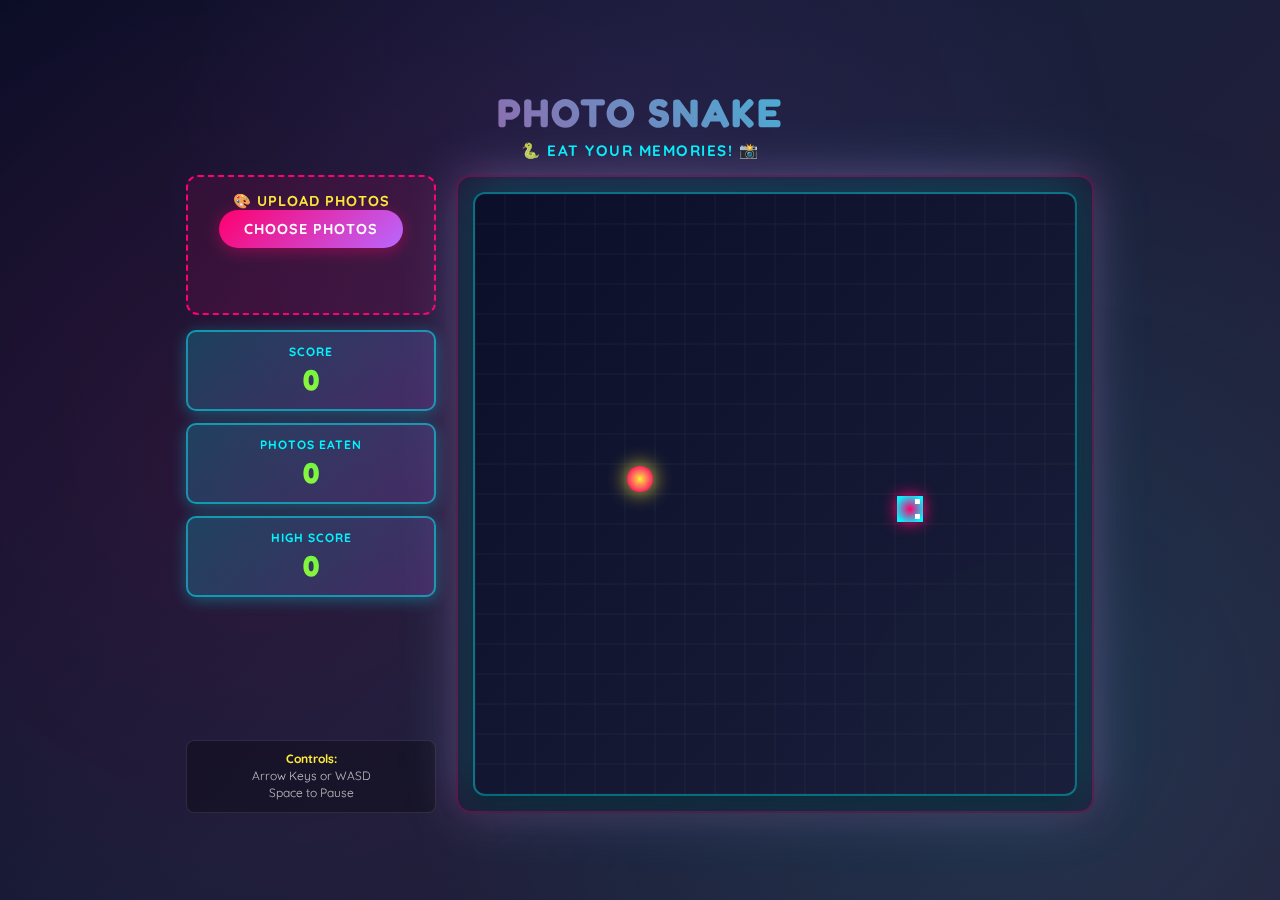
<file: VibeCoding_101/photo_snake_game.html>
<!DOCTYPE html>
<html lang="en">
<head>
    <meta charset="UTF-8">
    <meta name="viewport" content="width=device-width, initial-scale=1.0">
    <title>Photo Snake - Eat Your Memories!</title>
    <link href="https://fonts.googleapis.com/css2?family=Fredoka+One&family=Quicksand:wght@500;700&display=swap" rel="stylesheet">
    <style>
        * {
            margin: 0;
            padding: 0;
            box-sizing: border-box;
        }

        :root {
            --neon-pink: #ff006e;
            --neon-blue: #00f5ff;
            --neon-green: #00ff41;
            --neon-yellow: #ffeb3b;
            --neon-purple: #b967ff;
            --dark-bg: #0a0e27;
            --card-bg: #1a1f3a;
        }

        body {
            font-family: 'Quicksand', sans-serif;
            background: linear-gradient(135deg, #0a0e27 0%, #1a1f3a 50%, #2a1f3a 100%);
            min-height: 100vh;
            display: flex;
            align-items: center;
            justify-content: center;
            color: white;
            overflow: auto;
            position: relative;
            padding: 15px;
        }

        body::before {
            content: '';
            position: fixed;
            top: 0;
            left: 0;
            right: 0;
            bottom: 0;
            background:
                radial-gradient(circle at 20% 50%, rgba(255, 0, 110, 0.1) 0%, transparent 50%),
                radial-gradient(circle at 80% 80%, rgba(0, 245, 255, 0.1) 0%, transparent 50%),
                radial-gradient(circle at 50% 20%, rgba(185, 103, 255, 0.1) 0%, transparent 50%);
            animation: pulse 8s ease-in-out infinite;
            pointer-events: none;
        }

        @keyframes pulse {
            0%, 100% { opacity: 1; }
            50% { opacity: 0.6; }
        }

        .container {
            position: relative;
            z-index: 1;
            text-align: center;
            max-width: 1200px;
            width: 100%;
        }

        h1 {
            font-family: 'Fredoka One', cursive;
            font-size: 2.5rem;
            margin-bottom: 5px;
            background: linear-gradient(45deg, var(--neon-pink), var(--neon-blue), var(--neon-green), var(--neon-yellow));
            background-size: 300% 300%;
            -webkit-background-clip: text;
            -webkit-text-fill-color: transparent;
            background-clip: text;
            animation: gradientShift 4s ease infinite;
            letter-spacing: 2px;
        }

        @keyframes gradientShift {
            0% { background-position: 0% 50%; }
            50% { background-position: 100% 50%; }
            100% { background-position: 0% 50%; }
        }

        .subtitle {
            font-size: 0.95rem;
            color: var(--neon-blue);
            margin-bottom: 15px;
            font-weight: 700;
            text-transform: uppercase;
            letter-spacing: 1.5px;
        }

        .game-layout {
            display: flex;
            gap: 20px;
            align-items: stretch;
            justify-content: center;
        }

        .left-panel {
            display: flex;
            flex-direction: column;
            gap: 15px;
            width: 250px;
            flex-shrink: 0;
        }

        .upload-section {
            padding: 15px;
            background: rgba(255, 0, 110, 0.1);
            border-radius: 12px;
            border: 2px dashed var(--neon-pink);
            transition: all 0.3s ease;
        }

        .upload-section:hover {
            background: rgba(255, 0, 110, 0.2);
            box-shadow: 0 0 15px rgba(255, 0, 110, 0.4);
        }

        .upload-label {
            font-size: 0.9rem;
            font-weight: 700;
            color: var(--neon-yellow);
            margin-bottom: 8px;
            display: block;
            text-transform: uppercase;
            letter-spacing: 1px;
        }

        input[type="file"] {
            display: none;
        }

        .upload-btn {
            background: linear-gradient(135deg, var(--neon-pink), var(--neon-purple));
            color: white;
            border: none;
            padding: 10px 25px;
            font-size: 0.9rem;
            font-weight: 700;
            border-radius: 50px;
            cursor: pointer;
            font-family: 'Quicksand', sans-serif;
            text-transform: uppercase;
            letter-spacing: 1px;
            box-shadow: 0 3px 15px rgba(255, 0, 110, 0.4);
            transition: all 0.3s ease;
            width: 100%;
        }

        .upload-btn:hover {
            transform: translateY(-2px);
            box-shadow: 0 5px 20px rgba(255, 0, 110, 0.6);
        }

        #photoPreview {
            display: flex;
            gap: 6px;
            flex-wrap: wrap;
            margin-top: 10px;
            min-height: 50px;
            justify-content: center;
        }

        .photo-thumbnail {
            width: 40px;
            height: 40px;
            border-radius: 6px;
            object-fit: cover;
            border: 2px solid var(--neon-green);
            box-shadow: 0 0 10px rgba(0, 255, 65, 0.5);
            animation: photoAppear 0.4s ease;
        }

        @keyframes photoAppear {
            from {
                opacity: 0;
                transform: scale(0.5) rotate(-10deg);
            }
            to {
                opacity: 1;
                transform: scale(1) rotate(0deg);
            }
        }

        .stats {
            display: flex;
            flex-direction: column;
            gap: 12px;
            flex: 1;
        }

        .stat-box {
            background: linear-gradient(135deg, rgba(0, 245, 255, 0.2), rgba(185, 103, 255, 0.2));
            padding: 12px;
            border-radius: 10px;
            border: 2px solid rgba(0, 245, 255, 0.5);
            box-shadow: 0 3px 15px rgba(0, 245, 255, 0.3);
            transition: all 0.3s ease;
        }

        .stat-box:hover {
            transform: translateY(-2px);
            box-shadow: 0 5px 20px rgba(0, 245, 255, 0.5);
        }

        .stat-label {
            font-size: 0.75rem;
            color: var(--neon-blue);
            text-transform: uppercase;
            letter-spacing: 1px;
            font-weight: 700;
            margin-bottom: 3px;
        }

        .stat-value {
            font-size: 1.8rem;
            font-weight: 700;
            font-family: 'Fredoka One', cursive;
            background: linear-gradient(45deg, var(--neon-yellow), var(--neon-green));
            -webkit-background-clip: text;
            -webkit-text-fill-color: transparent;
            background-clip: text;
        }

        .controls {
            font-size: 0.75rem;
            color: rgba(255, 255, 255, 0.7);
            padding: 10px;
            background: rgba(0, 0, 0, 0.3);
            border-radius: 8px;
            border: 1px solid rgba(255, 255, 255, 0.1);
            line-height: 1.4;
        }

        .controls strong {
            color: var(--neon-yellow);
            font-weight: 700;
        }

        .game-container {
            background: rgba(26, 31, 58, 0.6);
            border-radius: 15px;
            padding: 15px;
            box-shadow:
                0 0 40px rgba(255, 0, 110, 0.3),
                0 0 60px rgba(0, 245, 255, 0.2);
            backdrop-filter: blur(10px);
            border: 2px solid rgba(255, 0, 110, 0.3);
        }

        canvas {
            border-radius: 12px;
            box-shadow:
                0 8px 30px rgba(0, 0, 0, 0.5),
                0 0 40px rgba(0, 245, 255, 0.3);
            display: block;
            background: linear-gradient(135deg, rgba(10, 14, 39, 0.9), rgba(26, 31, 58, 0.9));
            border: 2px solid rgba(0, 245, 255, 0.4);
        }

        .game-over {
            position: fixed;
            top: 50%;
            left: 50%;
            transform: translate(-50%, -50%) scale(0);
            background: linear-gradient(135deg, rgba(255, 0, 110, 0.95), rgba(185, 103, 255, 0.95));
            padding: 40px;
            border-radius: 20px;
            box-shadow: 0 15px 50px rgba(0, 0, 0, 0.8);
            z-index: 100;
            text-align: center;
            opacity: 0;
            transition: all 0.5s cubic-bezier(0.68, -0.55, 0.265, 1.55);
            border: 3px solid var(--neon-yellow);
        }

        .game-over.show {
            transform: translate(-50%, -50%) scale(1);
            opacity: 1;
        }

        .game-over h2 {
            font-family: 'Fredoka One', cursive;
            font-size: 2.5rem;
            margin-bottom: 15px;
            color: var(--neon-yellow);
            text-shadow: 0 0 20px rgba(255, 235, 59, 0.8);
        }

        .game-over p {
            font-size: 1.3rem;
            margin-bottom: 25px;
            font-weight: 700;
        }

        .restart-btn {
            background: linear-gradient(135deg, var(--neon-green), var(--neon-blue));
            color: white;
            border: none;
            padding: 15px 40px;
            font-size: 1.1rem;
            font-weight: 700;
            border-radius: 50px;
            cursor: pointer;
            font-family: 'Quicksand', sans-serif;
            text-transform: uppercase;
            letter-spacing: 2px;
            box-shadow: 0 5px 20px rgba(0, 255, 65, 0.4);
            transition: all 0.3s ease;
        }

        .restart-btn:hover {
            transform: translateY(-2px) scale(1.05);
            box-shadow: 0 8px 25px rgba(0, 255, 65, 0.6);
        }
    </style>
</head>
<body>
    <div class="container">
        <h1>PHOTO SNAKE</h1>
        <p class="subtitle">🐍 Eat Your Memories! 📸</p>

        <div class="game-layout">
            <div class="left-panel">
                <div class="upload-section">
                    <label class="upload-label">🎨 Upload Photos</label>
                    <input type="file" id="photoInput" accept="image/*" multiple>
                    <label for="photoInput" class="upload-btn">Choose Photos</label>
                    <div id="photoPreview"></div>
                </div>

                <div class="stats">
                    <div class="stat-box">
                        <div class="stat-label">Score</div>
                        <div class="stat-value" id="score">0</div>
                    </div>
                    <div class="stat-box">
                        <div class="stat-label">Photos Eaten</div>
                        <div class="stat-value" id="photosEaten">0</div>
                    </div>
                    <div class="stat-box">
                        <div class="stat-label">High Score</div>
                        <div class="stat-value" id="highScore">0</div>
                    </div>
                </div>

                <div class="controls">
                    <strong>Controls:</strong><br>Arrow Keys or WASD<br>Space to Pause
                </div>
            </div>

            <div class="game-container">
                <canvas id="gameCanvas" width="600" height="600"></canvas>
            </div>
        </div>
    </div>

    <div class="game-over" id="gameOverScreen">
        <h2>GAME OVER!</h2>
        <p>Final Score: <span id="finalScore">0</span></p>
        <button class="restart-btn" onclick="restartGame()">Play Again</button>
    </div>

    <script>
        const canvas = document.getElementById('gameCanvas');
        const ctx = canvas.getContext('2d');
        const photoInput = document.getElementById('photoInput');
        const photoPreview = document.getElementById('photoPreview');
        const scoreElement = document.getElementById('score');
        const photosEatenElement = document.getElementById('photosEaten');
        const highScoreElement = document.getElementById('highScore');
        const gameOverScreen = document.getElementById('gameOverScreen');
        const finalScoreElement = document.getElementById('finalScore');

        // Game constants
        const GRID_SIZE = 20;
        const TILE_SIZE = canvas.width / GRID_SIZE;
        let gameSpeed = 150;
        let gameLoop;
        let isPaused = false;

        // Game state
        let snake = [{ x: 10, y: 10 }];
        let direction = { x: 1, y: 0 };
        let nextDirection = { x: 1, y: 0 };
        let food = { x: 15, y: 15 };
        let score = 0;
        let photosEaten = 0;
        let highScore = localStorage.getItem('photoSnakeHighScore') || 0;
        highScoreElement.textContent = highScore;

        // Photo management
        let uploadedPhotos = [];
        let currentFoodImage = null;

        // Colors for snake
        const snakeColors = ['#ff006e', '#00f5ff', '#00ff41', '#ffeb3b', '#b967ff'];

        // Upload photos
        photoInput.addEventListener('change', (e) => {
            const files = Array.from(e.target.files);
            photoPreview.innerHTML = '';

            files.forEach(file => {
                const reader = new FileReader();
                reader.onload = (event) => {
                    const img = new Image();
                    img.onload = () => {
                        uploadedPhotos.push(img);

                        // Show thumbnail
                        const thumbnail = document.createElement('img');
                        thumbnail.src = event.target.result;
                        thumbnail.className = 'photo-thumbnail';
                        photoPreview.appendChild(thumbnail);

                        // Set first photo as initial food
                        if (uploadedPhotos.length === 1) {
                            currentFoodImage = img;
                        }
                    };
                    img.src = event.target.result;
                };
                reader.readAsDataURL(file);
            });
        });

        // Keyboard controls
        document.addEventListener('keydown', (e) => {
            if (e.code === 'Space') {
                e.preventDefault();
                togglePause();
                return;
            }

            if (isPaused) return;

            switch(e.key) {
                case 'ArrowUp':
                case 'w':
                case 'W':
                    if (direction.y === 0) nextDirection = { x: 0, y: -1 };
                    break;
                case 'ArrowDown':
                case 's':
                case 'S':
                    if (direction.y === 0) nextDirection = { x: 0, y: 1 };
                    break;
                case 'ArrowLeft':
                case 'a':
                case 'A':
                    if (direction.x === 0) nextDirection = { x: -1, y: 0 };
                    break;
                case 'ArrowRight':
                case 'd':
                case 'D':
                    if (direction.x === 0) nextDirection = { x: 1, y: 0 };
                    break;
            }
        });

        function togglePause() {
            isPaused = !isPaused;
            if (isPaused) {
                clearInterval(gameLoop);
                ctx.fillStyle = 'rgba(0, 0, 0, 0.7)';
                ctx.fillRect(0, 0, canvas.width, canvas.height);
                ctx.fillStyle = '#ffeb3b';
                ctx.font = 'bold 48px Fredoka One';
                ctx.textAlign = 'center';
                ctx.fillText('PAUSED', canvas.width / 2, canvas.height / 2);
            } else {
                gameLoop = setInterval(update, gameSpeed);
            }
        }

        function generateFood() {
            food = {
                x: Math.floor(Math.random() * GRID_SIZE),
                y: Math.floor(Math.random() * GRID_SIZE)
            };

            // Make sure food doesn't spawn on snake
            while (snake.some(segment => segment.x === food.x && segment.y === food.y)) {
                food = {
                    x: Math.floor(Math.random() * GRID_SIZE),
                    y: Math.floor(Math.random() * GRID_SIZE)
                };
            }

            // Select random photo if available
            if (uploadedPhotos.length > 0) {
                currentFoodImage = uploadedPhotos[Math.floor(Math.random() * uploadedPhotos.length)];
            }
        }

        function drawGrid() {
            ctx.strokeStyle = 'rgba(255, 255, 255, 0.05)';
            ctx.lineWidth = 1;
            for (let i = 0; i <= GRID_SIZE; i++) {
                ctx.beginPath();
                ctx.moveTo(i * TILE_SIZE, 0);
                ctx.lineTo(i * TILE_SIZE, canvas.height);
                ctx.stroke();
                ctx.beginPath();
                ctx.moveTo(0, i * TILE_SIZE);
                ctx.lineTo(canvas.width, i * TILE_SIZE);
                ctx.stroke();
            }
        }

        function drawSnake() {
            snake.forEach((segment, index) => {
                const colorIndex = index % snakeColors.length;
                const gradient = ctx.createRadialGradient(
                    segment.x * TILE_SIZE + TILE_SIZE / 2,
                    segment.y * TILE_SIZE + TILE_SIZE / 2,
                    0,
                    segment.x * TILE_SIZE + TILE_SIZE / 2,
                    segment.y * TILE_SIZE + TILE_SIZE / 2,
                    TILE_SIZE / 2
                );
                gradient.addColorStop(0, snakeColors[colorIndex]);
                gradient.addColorStop(1, snakeColors[(colorIndex + 1) % snakeColors.length]);

                ctx.fillStyle = gradient;
                ctx.fillRect(
                    segment.x * TILE_SIZE + 2,
                    segment.y * TILE_SIZE + 2,
                    TILE_SIZE - 4,
                    TILE_SIZE - 4
                );

                // Glow effect
                ctx.shadowBlur = 15;
                ctx.shadowColor = snakeColors[colorIndex];
                ctx.fillRect(
                    segment.x * TILE_SIZE + 2,
                    segment.y * TILE_SIZE + 2,
                    TILE_SIZE - 4,
                    TILE_SIZE - 4
                );
                ctx.shadowBlur = 0;

                // Eyes on head
                if (index === 0) {
                    ctx.fillStyle = 'white';
                    const eyeSize = TILE_SIZE / 6;
                    if (direction.x === 1) {
                        ctx.fillRect(segment.x * TILE_SIZE + TILE_SIZE - eyeSize * 2, segment.y * TILE_SIZE + eyeSize, eyeSize, eyeSize);
                        ctx.fillRect(segment.x * TILE_SIZE + TILE_SIZE - eyeSize * 2, segment.y * TILE_SIZE + TILE_SIZE - eyeSize * 2, eyeSize, eyeSize);
                    } else if (direction.x === -1) {
                        ctx.fillRect(segment.x * TILE_SIZE + eyeSize, segment.y * TILE_SIZE + eyeSize, eyeSize, eyeSize);
                        ctx.fillRect(segment.x * TILE_SIZE + eyeSize, segment.y * TILE_SIZE + TILE_SIZE - eyeSize * 2, eyeSize, eyeSize);
                    } else if (direction.y === 1) {
                        ctx.fillRect(segment.x * TILE_SIZE + eyeSize, segment.y * TILE_SIZE + TILE_SIZE - eyeSize * 2, eyeSize, eyeSize);
                        ctx.fillRect(segment.x * TILE_SIZE + TILE_SIZE - eyeSize * 2, segment.y * TILE_SIZE + TILE_SIZE - eyeSize * 2, eyeSize, eyeSize);
                    } else {
                        ctx.fillRect(segment.x * TILE_SIZE + eyeSize, segment.y * TILE_SIZE + eyeSize, eyeSize, eyeSize);
                        ctx.fillRect(segment.x * TILE_SIZE + TILE_SIZE - eyeSize * 2, segment.y * TILE_SIZE + eyeSize, eyeSize, eyeSize);
                    }
                }
            });
        }

        function drawFood() {
            if (currentFoodImage && uploadedPhotos.length > 0) {
                // Draw photo as food
                ctx.save();
                ctx.shadowBlur = 20;
                ctx.shadowColor = '#00ff41';

                // Add border
                ctx.fillStyle = '#00ff41';
                ctx.fillRect(
                    food.x * TILE_SIZE,
                    food.y * TILE_SIZE,
                    TILE_SIZE,
                    TILE_SIZE
                );

                // Draw photo inside
                ctx.drawImage(
                    currentFoodImage,
                    food.x * TILE_SIZE + 3,
                    food.y * TILE_SIZE + 3,
                    TILE_SIZE - 6,
                    TILE_SIZE - 6
                );
                ctx.restore();
            } else {
                // Draw default food
                const gradient = ctx.createRadialGradient(
                    food.x * TILE_SIZE + TILE_SIZE / 2,
                    food.y * TILE_SIZE + TILE_SIZE / 2,
                    0,
                    food.x * TILE_SIZE + TILE_SIZE / 2,
                    food.y * TILE_SIZE + TILE_SIZE / 2,
                    TILE_SIZE / 2
                );
                gradient.addColorStop(0, '#ffeb3b');
                gradient.addColorStop(1, '#ff006e');

                ctx.fillStyle = gradient;
                ctx.shadowBlur = 20;
                ctx.shadowColor = '#ffeb3b';
                ctx.beginPath();
                ctx.arc(
                    food.x * TILE_SIZE + TILE_SIZE / 2,
                    food.y * TILE_SIZE + TILE_SIZE / 2,
                    TILE_SIZE / 2 - 2,
                    0,
                    Math.PI * 2
                );
                ctx.fill();
                ctx.shadowBlur = 0;
            }
        }

        function update() {
            direction = nextDirection;

            // Move snake
            const head = {
                x: snake[0].x + direction.x,
                y: snake[0].y + direction.y
            };

            // Check wall collision
            if (head.x < 0 || head.x >= GRID_SIZE || head.y < 0 || head.y >= GRID_SIZE) {
                gameOver();
                return;
            }

            // Check self collision
            if (snake.some(segment => segment.x === head.x && segment.y === head.y)) {
                gameOver();
                return;
            }

            snake.unshift(head);

            // Check food collision
            if (head.x === food.x && head.y === food.y) {
                score += 10;
                photosEaten++;
                scoreElement.textContent = score;
                photosEatenElement.textContent = photosEaten;
                generateFood();

                // Speed up slightly
                if (score % 50 === 0 && gameSpeed > 50) {
                    gameSpeed -= 10;
                    clearInterval(gameLoop);
                    gameLoop = setInterval(update, gameSpeed);
                }
            } else {
                snake.pop();
            }

            draw();
        }

        function draw() {
            ctx.clearRect(0, 0, canvas.width, canvas.height);
            drawGrid();
            drawFood();
            drawSnake();
        }

        function gameOver() {
            clearInterval(gameLoop);

            if (score > highScore) {
                highScore = score;
                localStorage.setItem('photoSnakeHighScore', highScore);
                highScoreElement.textContent = highScore;
            }

            finalScoreElement.textContent = score;
            gameOverScreen.classList.add('show');
        }

        function restartGame() {
            snake = [{ x: 10, y: 10 }];
            direction = { x: 1, y: 0 };
            nextDirection = { x: 1, y: 0 };
            score = 0;
            photosEaten = 0;
            gameSpeed = 150;
            isPaused = false;

            scoreElement.textContent = score;
            photosEatenElement.textContent = photosEaten;
            gameOverScreen.classList.remove('show');

            generateFood();
            clearInterval(gameLoop);
            gameLoop = setInterval(update, gameSpeed);
            draw();
        }

        // Start game
        generateFood();
        gameLoop = setInterval(update, gameSpeed);
        draw();
    </script>
</body>
</html>
</file>
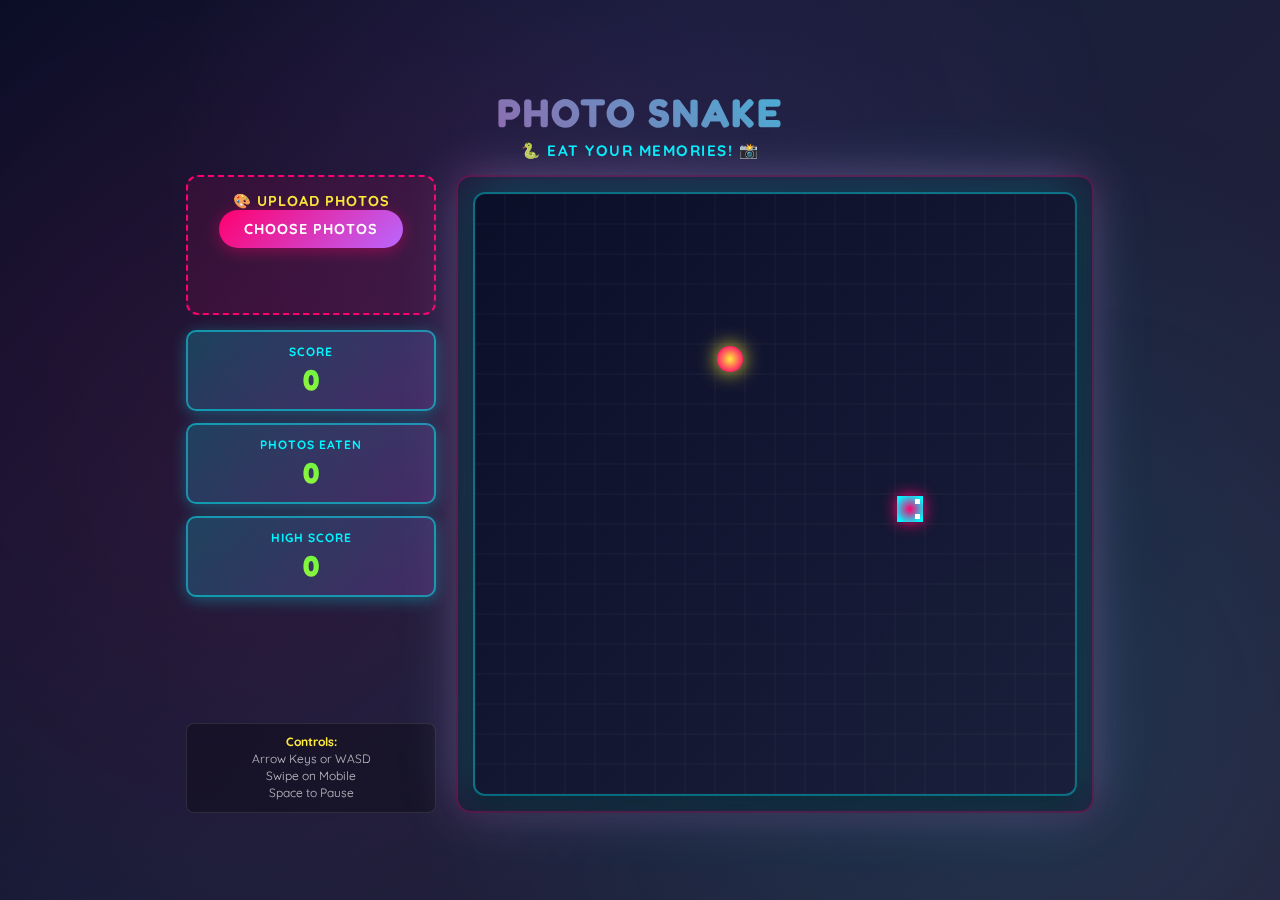
<file: VibeCoding_101/psg3.html>
<!DOCTYPE html>
<html lang="en">
<head>
    <meta charset="UTF-8">
    <meta name="viewport" content="width=device-width, initial-scale=1.0">
    <title>Photo Snake - Eat Your Memories!</title>
    <link href="https://fonts.googleapis.com/css2?family=Fredoka+One&family=Quicksand:wght@500;700&display=swap" rel="stylesheet">
    <style>
        * {
            margin: 0;
            padding: 0;
            box-sizing: border-box;
        }

        :root {
            --neon-pink: #ff006e;
            --neon-blue: #00f5ff;
            --neon-green: #00ff41;
            --neon-yellow: #ffeb3b;
            --neon-purple: #b967ff;
            --dark-bg: #0a0e27;
            --card-bg: #1a1f3a;
        }

        body {
            font-family: 'Quicksand', sans-serif;
            background: linear-gradient(135deg, #0a0e27 0%, #1a1f3a 50%, #2a1f3a 100%);
            min-height: 100vh;
            display: flex;
            align-items: center;
            justify-content: center;
            color: white;
            overflow: auto;
            position: relative;
            padding: 15px;
        }

        body::before {
            content: '';
            position: fixed;
            top: 0;
            left: 0;
            right: 0;
            bottom: 0;
            background:
                radial-gradient(circle at 20% 50%, rgba(255, 0, 110, 0.1) 0%, transparent 50%),
                radial-gradient(circle at 80% 80%, rgba(0, 245, 255, 0.1) 0%, transparent 50%),
                radial-gradient(circle at 50% 20%, rgba(185, 103, 255, 0.1) 0%, transparent 50%);
            animation: pulse 8s ease-in-out infinite;
            pointer-events: none;
        }

        @keyframes pulse {
            0%, 100% { opacity: 1; }
            50% { opacity: 0.6; }
        }

        .container {
            position: relative;
            z-index: 1;
            text-align: center;
            max-width: 1200px;
            width: 100%;
        }

        h1 {
            font-family: 'Fredoka One', cursive;
            font-size: 2.5rem;
            margin-bottom: 5px;
            background: linear-gradient(45deg, var(--neon-pink), var(--neon-blue), var(--neon-green), var(--neon-yellow));
            background-size: 300% 300%;
            -webkit-background-clip: text;
            -webkit-text-fill-color: transparent;
            background-clip: text;
            animation: gradientShift 4s ease infinite;
            letter-spacing: 2px;
        }

        @keyframes gradientShift {
            0% { background-position: 0% 50%; }
            50% { background-position: 100% 50%; }
            100% { background-position: 0% 50%; }
        }

        .subtitle {
            font-size: 0.95rem;
            color: var(--neon-blue);
            margin-bottom: 15px;
            font-weight: 700;
            text-transform: uppercase;
            letter-spacing: 1.5px;
        }

        .game-layout {
            display: flex;
            gap: 20px;
            align-items: stretch;
            justify-content: center;
        }

        .left-panel {
            display: flex;
            flex-direction: column;
            gap: 15px;
            width: 250px;
            flex-shrink: 0;
        }

        .upload-section {
            padding: 15px;
            background: rgba(255, 0, 110, 0.1);
            border-radius: 12px;
            border: 2px dashed var(--neon-pink);
            transition: all 0.3s ease;
        }

        .upload-section:hover {
            background: rgba(255, 0, 110, 0.2);
            box-shadow: 0 0 15px rgba(255, 0, 110, 0.4);
        }

        .upload-label {
            font-size: 0.9rem;
            font-weight: 700;
            color: var(--neon-yellow);
            margin-bottom: 8px;
            display: block;
            text-transform: uppercase;
            letter-spacing: 1px;
        }

        input[type="file"] {
            display: none;
        }

        .upload-btn {
            background: linear-gradient(135deg, var(--neon-pink), var(--neon-purple));
            color: white;
            border: none;
            padding: 10px 25px;
            font-size: 0.9rem;
            font-weight: 700;
            border-radius: 50px;
            cursor: pointer;
            font-family: 'Quicksand', sans-serif;
            text-transform: uppercase;
            letter-spacing: 1px;
            box-shadow: 0 3px 15px rgba(255, 0, 110, 0.4);
            transition: all 0.3s ease;
            width: 100%;
        }

        .upload-btn:hover {
            transform: translateY(-2px);
            box-shadow: 0 5px 20px rgba(255, 0, 110, 0.6);
        }

        #photoPreview {
            display: flex;
            gap: 6px;
            flex-wrap: wrap;
            margin-top: 10px;
            min-height: 50px;
            justify-content: center;
        }

        .photo-thumbnail {
            width: 40px;
            height: 40px;
            border-radius: 6px;
            object-fit: cover;
            border: 2px solid var(--neon-green);
            box-shadow: 0 0 10px rgba(0, 255, 65, 0.5);
            animation: photoAppear 0.4s ease;
        }

        @keyframes photoAppear {
            from {
                opacity: 0;
                transform: scale(0.5) rotate(-10deg);
            }
            to {
                opacity: 1;
                transform: scale(1) rotate(0deg);
            }
        }

        .stats {
            display: flex;
            flex-direction: column;
            gap: 12px;
            flex: 1;
        }

        .stat-box {
            background: linear-gradient(135deg, rgba(0, 245, 255, 0.2), rgba(185, 103, 255, 0.2));
            padding: 12px;
            border-radius: 10px;
            border: 2px solid rgba(0, 245, 255, 0.5);
            box-shadow: 0 3px 15px rgba(0, 245, 255, 0.3);
            transition: all 0.3s ease;
        }

        .stat-box:hover {
            transform: translateY(-2px);
            box-shadow: 0 5px 20px rgba(0, 245, 255, 0.5);
        }

        .stat-label {
            font-size: 0.75rem;
            color: var(--neon-blue);
            text-transform: uppercase;
            letter-spacing: 1px;
            font-weight: 700;
            margin-bottom: 3px;
        }

        .stat-value {
            font-size: 1.8rem;
            font-weight: 700;
            font-family: 'Fredoka One', cursive;
            background: linear-gradient(45deg, var(--neon-yellow), var(--neon-green));
            -webkit-background-clip: text;
            -webkit-text-fill-color: transparent;
            background-clip: text;
        }

        .controls {
            font-size: 0.75rem;
            color: rgba(255, 255, 255, 0.7);
            padding: 10px;
            background: rgba(0, 0, 0, 0.3);
            border-radius: 8px;
            border: 1px solid rgba(255, 255, 255, 0.1);
            line-height: 1.4;
        }

        .controls strong {
            color: var(--neon-yellow);
            font-weight: 700;
        }

        .game-container {
            background: rgba(26, 31, 58, 0.6);
            border-radius: 15px;
            padding: 15px;
            box-shadow:
                0 0 40px rgba(255, 0, 110, 0.3),
                0 0 60px rgba(0, 245, 255, 0.2);
            backdrop-filter: blur(10px);
            border: 2px solid rgba(255, 0, 110, 0.3);
        }

        canvas {
            border-radius: 12px;
            box-shadow:
                0 8px 30px rgba(0, 0, 0, 0.5),
                0 0 40px rgba(0, 245, 255, 0.3);
            display: block;
            background: linear-gradient(135deg, rgba(10, 14, 39, 0.9), rgba(26, 31, 58, 0.9));
            border: 2px solid rgba(0, 245, 255, 0.4);
        }

        .game-over {
            position: fixed;
            top: 50%;
            left: 50%;
            transform: translate(-50%, -50%) scale(0);
            background: linear-gradient(135deg, rgba(255, 0, 110, 0.95), rgba(185, 103, 255, 0.95));
            padding: 40px;
            border-radius: 20px;
            box-shadow: 0 15px 50px rgba(0, 0, 0, 0.8);
            z-index: 100;
            text-align: center;
            opacity: 0;
            transition: all 0.5s cubic-bezier(0.68, -0.55, 0.265, 1.55);
            border: 3px solid var(--neon-yellow);
        }

        .game-over.show {
            transform: translate(-50%, -50%) scale(1);
            opacity: 1;
        }

        .game-over h2 {
            font-family: 'Fredoka One', cursive;
            font-size: 2.5rem;
            margin-bottom: 15px;
            color: var(--neon-yellow);
            text-shadow: 0 0 20px rgba(255, 235, 59, 0.8);
        }

        .game-over p {
            font-size: 1.3rem;
            margin-bottom: 25px;
            font-weight: 700;
        }

        .restart-btn {
            background: linear-gradient(135deg, var(--neon-green), var(--neon-blue));
            color: white;
            border: none;
            padding: 15px 40px;
            font-size: 1.1rem;
            font-weight: 700;
            border-radius: 50px;
            cursor: pointer;
            font-family: 'Quicksand', sans-serif;
            text-transform: uppercase;
            letter-spacing: 2px;
            box-shadow: 0 5px 20px rgba(0, 255, 65, 0.4);
            transition: all 0.3s ease;
        }

        .restart-btn:hover {
            transform: translateY(-2px) scale(1.05);
            box-shadow: 0 8px 25px rgba(0, 255, 65, 0.6);
        }
    </style>
</head>
<body>
    <div class="container">
        <h1>PHOTO SNAKE</h1>
        <p class="subtitle">🐍 Eat Your Memories! 📸</p>

        <div class="game-layout">
            <div class="left-panel">
                <div class="upload-section">
                    <label class="upload-label">🎨 Upload Photos</label>
                    <input type="file" id="photoInput" accept="image/*" multiple>
                    <label for="photoInput" class="upload-btn">Choose Photos</label>
                    <div id="photoPreview"></div>
                </div>

                <div class="stats">
                    <div class="stat-box">
                        <div class="stat-label">Score</div>
                        <div class="stat-value" id="score">0</div>
                    </div>
                    <div class="stat-box">
                        <div class="stat-label">Photos Eaten</div>
                        <div class="stat-value" id="photosEaten">0</div>
                    </div>
                    <div class="stat-box">
                        <div class="stat-label">High Score</div>
                        <div class="stat-value" id="highScore">0</div>
                    </div>
                </div>

                <div class="controls">
                    <strong>Controls:</strong><br>Arrow Keys or WASD<br>Swipe on Mobile<br>Space to Pause
                </div>
            </div>

            <div class="game-container">
                <canvas id="gameCanvas" width="600" height="600"></canvas>
            </div>
        </div>
    </div>

    <div class="game-over" id="gameOverScreen">
        <h2>GAME OVER!</h2>
        <p>Final Score: <span id="finalScore">0</span></p>
        <button class="restart-btn" onclick="restartGame()">Play Again</button>
    </div>

    <script>
        const canvas = document.getElementById('gameCanvas');
        const ctx = canvas.getContext('2d');
        const photoInput = document.getElementById('photoInput');
        const photoPreview = document.getElementById('photoPreview');
        const scoreElement = document.getElementById('score');
        const photosEatenElement = document.getElementById('photosEaten');
        const highScoreElement = document.getElementById('highScore');
        const gameOverScreen = document.getElementById('gameOverScreen');
        const finalScoreElement = document.getElementById('finalScore');

        // Game constants
        const GRID_SIZE = 20;
        const TILE_SIZE = canvas.width / GRID_SIZE;
        let gameSpeed = 150;
        let gameLoop;
        let isPaused = false;

        // Game state
        let snake = [{ x: 10, y: 10 }];
        let direction = { x: 1, y: 0 };
        let nextDirection = { x: 1, y: 0 };
        let food = { x: 15, y: 15 };
        let score = 0;
        let photosEaten = 0;
        let highScore = localStorage.getItem('photoSnakeHighScore') || 0;
        highScoreElement.textContent = highScore;

        // Photo management
        let uploadedPhotos = [];
        let currentFoodImage = null;
        let backgroundPhotos = []; // Store eaten photos as backgrounds

        // Audio context for sound effects
        const audioContext = new (window.AudioContext || window.webkitAudioContext)();

        // Happy sound effect (when food is eaten)
        function playHappySound() {
            const oscillator = audioContext.createOscillator();
            const gainNode = audioContext.createGain();

            oscillator.connect(gainNode);
            gainNode.connect(audioContext.destination);

            // Upbeat, cheerful sound - rising tone
            oscillator.frequency.setValueAtTime(523.25, audioContext.currentTime); // C5
            oscillator.frequency.exponentialRampToValueAtTime(659.25, audioContext.currentTime + 0.1); // E5
            oscillator.frequency.exponentialRampToValueAtTime(783.99, audioContext.currentTime + 0.15); // G5

            oscillator.type = 'sine';
            gainNode.gain.setValueAtTime(0.3, audioContext.currentTime);
            gainNode.gain.exponentialRampToValueAtTime(0.01, audioContext.currentTime + 0.2);

            oscillator.start(audioContext.currentTime);
            oscillator.stop(audioContext.currentTime + 0.2);
        }

        // Sad sound effect (when game ends)
        function playSadSound() {
            const oscillator = audioContext.createOscillator();
            const gainNode = audioContext.createGain();

            oscillator.connect(gainNode);
            gainNode.connect(audioContext.destination);

            // Sad, descending tone
            oscillator.frequency.setValueAtTime(523.25, audioContext.currentTime); // C5
            oscillator.frequency.exponentialRampToValueAtTime(392.00, audioContext.currentTime + 0.2); // G4
            oscillator.frequency.exponentialRampToValueAtTime(261.63, audioContext.currentTime + 0.5); // C4

            oscillator.type = 'triangle';
            gainNode.gain.setValueAtTime(0.3, audioContext.currentTime);
            gainNode.gain.exponentialRampToValueAtTime(0.01, audioContext.currentTime + 0.6);

            oscillator.start(audioContext.currentTime);
            oscillator.stop(audioContext.currentTime + 0.6);
        }

        // Colors for snake
        const snakeColors = ['#ff006e', '#00f5ff', '#00ff41', '#ffeb3b', '#b967ff'];

        // Upload photos
        photoInput.addEventListener('change', (e) => {
            const files = Array.from(e.target.files);
            photoPreview.innerHTML = '';

            files.forEach(file => {
                const reader = new FileReader();
                reader.onload = (event) => {
                    const img = new Image();
                    img.onload = () => {
                        uploadedPhotos.push(img);

                        // Show thumbnail
                        const thumbnail = document.createElement('img');
                        thumbnail.src = event.target.result;
                        thumbnail.className = 'photo-thumbnail';
                        photoPreview.appendChild(thumbnail);

                        // Set first photo as initial food
                        if (uploadedPhotos.length === 1) {
                            currentFoodImage = img;
                        }
                    };
                    img.src = event.target.result;
                };
                reader.readAsDataURL(file);
            });
        });

        // Keyboard controls
        document.addEventListener('keydown', (e) => {
            if (e.code === 'Space') {
                e.preventDefault();
                togglePause();
                return;
            }

            if (isPaused) return;

            switch(e.key) {
                case 'ArrowUp':
                case 'w':
                case 'W':
                    if (direction.y === 0) nextDirection = { x: 0, y: -1 };
                    break;
                case 'ArrowDown':
                case 's':
                case 'S':
                    if (direction.y === 0) nextDirection = { x: 0, y: 1 };
                    break;
                case 'ArrowLeft':
                case 'a':
                case 'A':
                    if (direction.x === 0) nextDirection = { x: -1, y: 0 };
                    break;
                case 'ArrowRight':
                case 'd':
                case 'D':
                    if (direction.x === 0) nextDirection = { x: 1, y: 0 };
                    break;
            }
        });

        // Touch/Swipe controls for mobile
        let touchStartX = 0;
        let touchStartY = 0;
        const MIN_SWIPE_DISTANCE = 3; // Minimum swipe distance in pixels

        canvas.addEventListener('touchstart', (e) => {
            e.preventDefault();
            const touch = e.touches[0];
            touchStartX = touch.clientX;
            touchStartY = touch.clientY;
        }, { passive: false });

        canvas.addEventListener('touchmove', (e) => {
            e.preventDefault(); // Prevent scrolling while swiping
        }, { passive: false });

        canvas.addEventListener('touchend', (e) => {
            e.preventDefault();

            if (isPaused) return;

            const touch = e.changedTouches[0];
            const touchEndX = touch.clientX;
            const touchEndY = touch.clientY;

            // Calculate swipe distance
            const deltaX = touchEndX - touchStartX;
            const deltaY = touchEndY - touchStartY;

            // Check if swipe is long enough
            const swipeDistance = Math.sqrt(deltaX * deltaX + deltaY * deltaY);

            if (swipeDistance < MIN_SWIPE_DISTANCE) {
                return; // Swipe too short, ignore
            }

            // Determine direction based on which axis has greater movement
            if (Math.abs(deltaX) > Math.abs(deltaY)) {
                // Horizontal swipe
                if (deltaX > 0 && direction.x === 0) {
                    // Swipe right
                    nextDirection = { x: 1, y: 0 };
                } else if (deltaX < 0 && direction.x === 0) {
                    // Swipe left
                    nextDirection = { x: -1, y: 0 };
                }
            } else {
                // Vertical swipe
                if (deltaY > 0 && direction.y === 0) {
                    // Swipe down
                    nextDirection = { x: 0, y: 1 };
                } else if (deltaY < 0 && direction.y === 0) {
                    // Swipe up
                    nextDirection = { x: 0, y: -1 };
                }
            }
        }, { passive: false });

        function togglePause() {
            isPaused = !isPaused;
            if (isPaused) {
                clearInterval(gameLoop);
                ctx.fillStyle = 'rgba(0, 0, 0, 0.7)';
                ctx.fillRect(0, 0, canvas.width, canvas.height);
                ctx.fillStyle = '#ffeb3b';
                ctx.font = 'bold 48px Fredoka One';
                ctx.textAlign = 'center';
                ctx.fillText('PAUSED', canvas.width / 2, canvas.height / 2);
            } else {
                gameLoop = setInterval(update, gameSpeed);
            }
        }

        function generateFood() {
            food = {
                x: Math.floor(Math.random() * GRID_SIZE),
                y: Math.floor(Math.random() * GRID_SIZE)
            };

            // Make sure food doesn't spawn on snake
            while (snake.some(segment => segment.x === food.x && segment.y === food.y)) {
                food = {
                    x: Math.floor(Math.random() * GRID_SIZE),
                    y: Math.floor(Math.random() * GRID_SIZE)
                };
            }

            // Select random photo if available
            if (uploadedPhotos.length > 0) {
                currentFoodImage = uploadedPhotos[Math.floor(Math.random() * uploadedPhotos.length)];
            }
        }

        function drawBackgrounds() {
            // Draw only the most recent eaten photo as background
            if (backgroundPhotos.length > 0) {
                const latestPhoto = backgroundPhotos[backgroundPhotos.length - 1];
                ctx.save();
                ctx.globalAlpha = 0.3; // Semi-transparent background
                ctx.drawImage(
                    latestPhoto.image,
                    0,
                    0,
                    canvas.width,
                    canvas.height
                );
                ctx.restore();
            }
        }

        function drawGrid() {
            ctx.strokeStyle = 'rgba(255, 255, 255, 0.05)';
            ctx.lineWidth = 1;
            for (let i = 0; i <= GRID_SIZE; i++) {
                ctx.beginPath();
                ctx.moveTo(i * TILE_SIZE, 0);
                ctx.lineTo(i * TILE_SIZE, canvas.height);
                ctx.stroke();
                ctx.beginPath();
                ctx.moveTo(0, i * TILE_SIZE);
                ctx.lineTo(canvas.width, i * TILE_SIZE);
                ctx.stroke();
            }
        }

        function drawSnake() {
            snake.forEach((segment, index) => {
                const colorIndex = index % snakeColors.length;
                const gradient = ctx.createRadialGradient(
                    segment.x * TILE_SIZE + TILE_SIZE / 2,
                    segment.y * TILE_SIZE + TILE_SIZE / 2,
                    0,
                    segment.x * TILE_SIZE + TILE_SIZE / 2,
                    segment.y * TILE_SIZE + TILE_SIZE / 2,
                    TILE_SIZE / 2
                );
                gradient.addColorStop(0, snakeColors[colorIndex]);
                gradient.addColorStop(1, snakeColors[(colorIndex + 1) % snakeColors.length]);

                ctx.fillStyle = gradient;
                ctx.fillRect(
                    segment.x * TILE_SIZE + 2,
                    segment.y * TILE_SIZE + 2,
                    TILE_SIZE - 4,
                    TILE_SIZE - 4
                );

                // Glow effect
                ctx.shadowBlur = 15;
                ctx.shadowColor = snakeColors[colorIndex];
                ctx.fillRect(
                    segment.x * TILE_SIZE + 2,
                    segment.y * TILE_SIZE + 2,
                    TILE_SIZE - 4,
                    TILE_SIZE - 4
                );
                ctx.shadowBlur = 0;

                // Eyes on head
                if (index === 0) {
                    ctx.fillStyle = 'white';
                    const eyeSize = TILE_SIZE / 6;
                    if (direction.x === 1) {
                        ctx.fillRect(segment.x * TILE_SIZE + TILE_SIZE - eyeSize * 2, segment.y * TILE_SIZE + eyeSize, eyeSize, eyeSize);
                        ctx.fillRect(segment.x * TILE_SIZE + TILE_SIZE - eyeSize * 2, segment.y * TILE_SIZE + TILE_SIZE - eyeSize * 2, eyeSize, eyeSize);
                    } else if (direction.x === -1) {
                        ctx.fillRect(segment.x * TILE_SIZE + eyeSize, segment.y * TILE_SIZE + eyeSize, eyeSize, eyeSize);
                        ctx.fillRect(segment.x * TILE_SIZE + eyeSize, segment.y * TILE_SIZE + TILE_SIZE - eyeSize * 2, eyeSize, eyeSize);
                    } else if (direction.y === 1) {
                        ctx.fillRect(segment.x * TILE_SIZE + eyeSize, segment.y * TILE_SIZE + TILE_SIZE - eyeSize * 2, eyeSize, eyeSize);
                        ctx.fillRect(segment.x * TILE_SIZE + TILE_SIZE - eyeSize * 2, segment.y * TILE_SIZE + TILE_SIZE - eyeSize * 2, eyeSize, eyeSize);
                    } else {
                        ctx.fillRect(segment.x * TILE_SIZE + eyeSize, segment.y * TILE_SIZE + eyeSize, eyeSize, eyeSize);
                        ctx.fillRect(segment.x * TILE_SIZE + TILE_SIZE - eyeSize * 2, segment.y * TILE_SIZE + eyeSize, eyeSize, eyeSize);
                    }
                }
            });
        }

        function drawFood() {
            if (currentFoodImage && uploadedPhotos.length > 0) {
                // Draw photo as food
                ctx.save();
                ctx.shadowBlur = 20;
                ctx.shadowColor = '#00ff41';

                // Add border
                ctx.fillStyle = '#00ff41';
                ctx.fillRect(
                    food.x * TILE_SIZE,
                    food.y * TILE_SIZE,
                    TILE_SIZE,
                    TILE_SIZE
                );

                // Draw photo inside
                ctx.drawImage(
                    currentFoodImage,
                    food.x * TILE_SIZE + 3,
                    food.y * TILE_SIZE + 3,
                    TILE_SIZE - 6,
                    TILE_SIZE - 6
                );
                ctx.restore();
            } else {
                // Draw default food
                const gradient = ctx.createRadialGradient(
                    food.x * TILE_SIZE + TILE_SIZE / 2,
                    food.y * TILE_SIZE + TILE_SIZE / 2,
                    0,
                    food.x * TILE_SIZE + TILE_SIZE / 2,
                    food.y * TILE_SIZE + TILE_SIZE / 2,
                    TILE_SIZE / 2
                );
                gradient.addColorStop(0, '#ffeb3b');
                gradient.addColorStop(1, '#ff006e');

                ctx.fillStyle = gradient;
                ctx.shadowBlur = 20;
                ctx.shadowColor = '#ffeb3b';
                ctx.beginPath();
                ctx.arc(
                    food.x * TILE_SIZE + TILE_SIZE / 2,
                    food.y * TILE_SIZE + TILE_SIZE / 2,
                    TILE_SIZE / 2 - 2,
                    0,
                    Math.PI * 2
                );
                ctx.fill();
                ctx.shadowBlur = 0;
            }
        }

        function update() {
            direction = nextDirection;

            // Move snake
            const head = {
                x: snake[0].x + direction.x,
                y: snake[0].y + direction.y
            };

            // Check wall collision
            if (head.x < 0 || head.x >= GRID_SIZE || head.y < 0 || head.y >= GRID_SIZE) {
                gameOver();
                return;
            }

            // Check self collision
            if (snake.some(segment => segment.x === head.x && segment.y === head.y)) {
                gameOver();
                return;
            }

            snake.unshift(head);

            // Check food collision
            if (head.x === food.x && head.y === food.y) {
                score += 10;
                photosEaten++;
                scoreElement.textContent = score;
                photosEatenElement.textContent = photosEaten;

                // Play happy sound
                playHappySound();

                // Add current photo to backgrounds
                if (currentFoodImage) {
                    backgroundPhotos.push({
                        image: currentFoodImage
                    });
                }

                generateFood();

                // Speed up slightly
                if (score % 50 === 0 && gameSpeed > 50) {
                    gameSpeed -= 10;
                    clearInterval(gameLoop);
                    gameLoop = setInterval(update, gameSpeed);
                }
            } else {
                snake.pop();
            }

            draw();
        }

        function draw() {
            ctx.clearRect(0, 0, canvas.width, canvas.height);
            drawBackgrounds(); // Draw background photos first
            drawGrid();
            drawFood();
            drawSnake();
        }

        function gameOver() {
            clearInterval(gameLoop);

            // Play sad sound
            playSadSound();

            if (score > highScore) {
                highScore = score;
                localStorage.setItem('photoSnakeHighScore', highScore);
                highScoreElement.textContent = highScore;
            }

            finalScoreElement.textContent = score;
            gameOverScreen.classList.add('show');
        }

        function restartGame() {
            snake = [{ x: 10, y: 10 }];
            direction = { x: 1, y: 0 };
            nextDirection = { x: 1, y: 0 };
            score = 0;
            photosEaten = 0;
            gameSpeed = 150;
            isPaused = false;
            backgroundPhotos = []; // Clear background photos on restart

            scoreElement.textContent = score;
            photosEatenElement.textContent = photosEaten;
            gameOverScreen.classList.remove('show');

            generateFood();
            clearInterval(gameLoop);
            gameLoop = setInterval(update, gameSpeed);
            draw();
        }

        // Start game
        generateFood();
        gameLoop = setInterval(update, gameSpeed);
        draw();
    </script>
</body>
</html>
</file>
